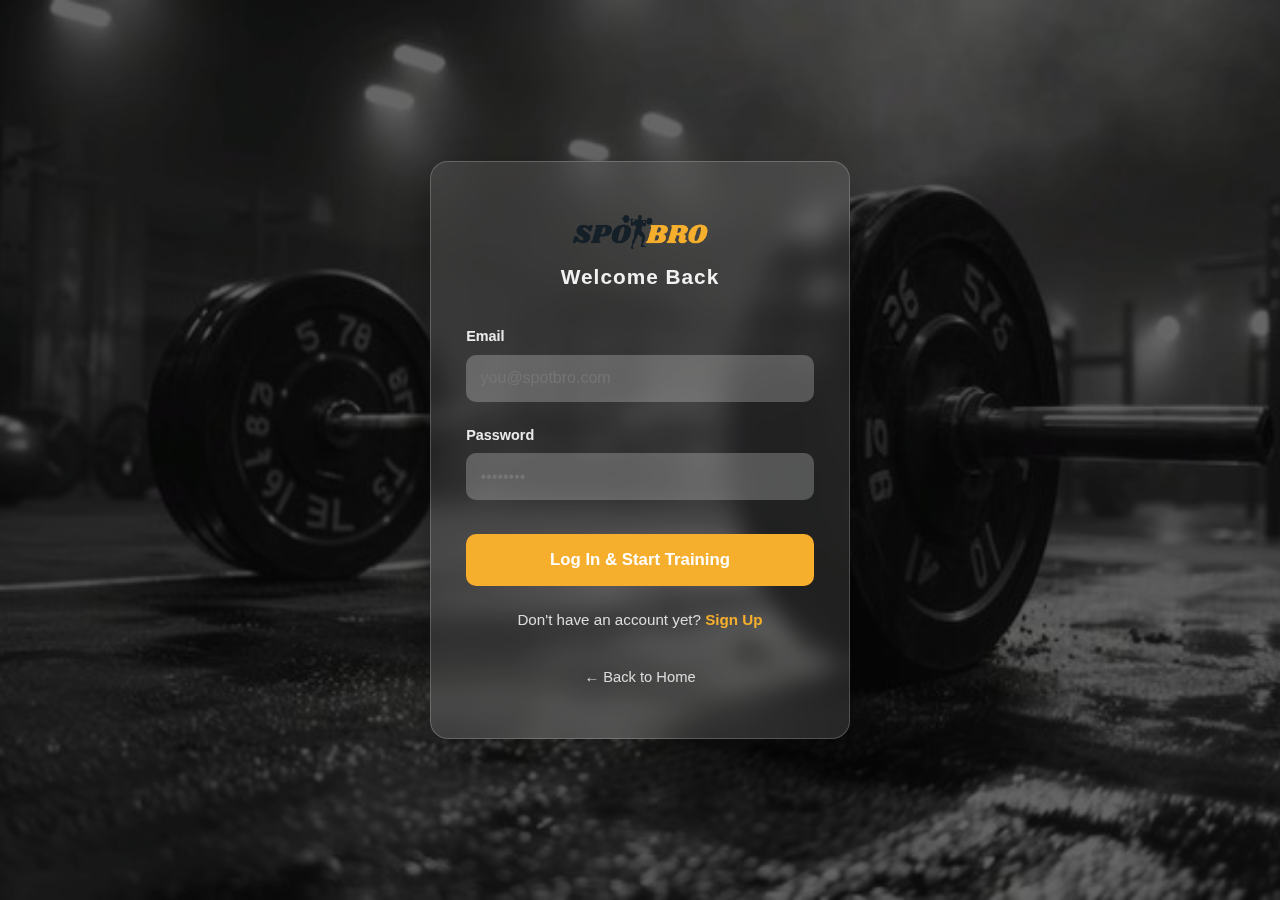
<file: frontend/login.html>
<!DOCTYPE html>
<html lang="en">
<head>
  <meta charset="UTF-8" />
  <meta name="viewport" content="width=device-width, initial-scale=1.0"/>
  <title>SpotBro – Login</title>
  <link rel="stylesheet" href="https://cdnjs.cloudflare.com/ajax/libs/font-awesome/6.5.0/css/all.min.css"/>
  <link rel="stylesheet" href="style.css"/>
</head>
<body class="login-body">

  <div class="login-container">
    <div class="login-card">
      
    <a href="index.html" class="logo-image login-logo">
        <img src="logo.png" alt="SpotBro Logo">
    </a>      
      <h2 class="login-title">Welcome Back</h2>

      <form class="login-form">
        <div class="form-group">
          <label>Email</label>
          <input type="email" required placeholder="you@spotbro.com" />
        </div>

        <div class="form-group">
          <label>Password</label>
          <input type="password" required placeholder="••••••••" />
        </div>

        <button type="submit" class="btn login-btn">Log In & Start Training</button>
      </form>

      <p class="login-signup">
        Don't have an account yet? 
        <a href="#register">Sign Up</a>
      </p>

      <p class="login-back">
        <a href="index.html">← Back to Home</a>
      </p>
    </div>
  </div>

</body>
</html>
</file>
<file: frontend/style.css>
:root {
  --primary: #e74c3c;
  --dark: #2c3e50;
  --light: #ecf0f1;
  --gray: #95a5a6;
}

* {
  margin: 0;
  padding: 0;
  box-sizing: border-box;
}

body {
  font-family: 'Segoe UI', Arial, sans-serif;
  line-height: 1.6;
  color: #333;
  background: #dddddd;
}

a { text-decoration: none; color: inherit; }

/* Navigation */
header {
  background: #443f3f00;
  position: fixed;
  width: 100%;
  top: 0;
  z-index: 1000;
  backdrop-filter: blur(10px);
}

nav {
  max-width: 1200px;
  margin: auto;
  padding: 1rem;
  display: flex;
  justify-content: space-between;
  align-items: center;
  color: #fff;
}

.logo {
  font-size: 1.8rem;
  font-weight: 900;
}

.logo span {
  color: var(--primary);
}

.nav-links {
  display: flex;
  gap: 2rem;
}

.nav-links a {
  font-weight: 600;
  transition: 0.3s;
}

.nav-links a:hover { color: var(--primary); }

.menu-toggle { display: none; font-size: 1.5rem; cursor: pointer; }

/* Hero */
.hero {
  height: 100vh;
  width: 100vw;
  background: linear-gradient(rgba(0,0,0,0.7),rgba(0,0,0,0.7)),
              url('https://images.unsplash.com/photo-1517836357463-d25dfeac3438?ixlib=rb-4.0.3&auto=format&fit=crop&q=80');
  background-size: cover;
  background-position: center;
  background-attachment: fixed;
  background-repeat: no-repeat;
  display: flex;
  align-items: center;
  justify-content: center;
  text-align: center;
  color: #fff;
}

.hero-content h1 {
  font-size: 4.5rem;
  margin-bottom: 1rem;
}

.hero-content p {
  font-size: 1.3rem;
  max-width: 700px;
  margin: 0 auto 2rem;
}

.btn {
  display: inline-block;
  padding: 1rem 2.5rem;
  background: #F6AE2D;
  color: #eff1f3;
  border-radius: 50px;
  font-weight: 700;
  transition: 0.3s;
}

.btn:hover {
  background: #d18800;
  transform: scale(1.05);
}

/* Sections */
section {
  padding: 5rem 2rem;
  max-width: 1200px;
  margin: 0 auto;
}

h2 {
  text-align: center;
  font-size: 2.8rem;
  margin-bottom: 3rem;
  color: var(--dark);
}

/* Features */
.features {
  display: grid;
  grid-template-columns: repeat(auto-fit, minmax(280px,1fr));
  gap: 2rem;
  text-align: center;
}

.feature-card {
  padding: 2rem;
  background: #fff;
  border-radius: 10px;
  box-shadow: 0 10px 30px rgba(0,0,0,0.1);
  transition: 0.3s;
}

.feature-card:hover { transform: translateY(-10px); }

.feature-card i {
  font-size: 3rem;
  color: var(--primary);
  margin-bottom: 1rem;
}

/* Programs */
.programs { background: var(--light); }

.program-grid {
  display: grid;
  grid-template-columns: repeat(auto-fit, minmax(300px,1fr));
  gap: 2rem;
}

.program-card {
  background: #fff;
  border-radius: 10px;
  overflow: hidden;
  box-shadow: 0 5px 15px rgba(0,0,0,0.1);
}

.program-card img {
  width: 100%;
  height: 200px;
  object-fit: cover;
}

.program-info {
  padding: 1.5rem;
}

.program-info h3 {
  font-size: 1.5rem;
  margin-bottom: 0.5rem;
}

/* Testimonials */
.testimonial-grid {
  display: grid;
  grid-template-columns: repeat(auto-fit, minmax(300px,1fr));
  gap: 2rem;
}

.testimonial {
  background: var(--light);
  padding: 2rem;
  border-radius: 10px;
  font-style: italic;
}

.testimonial-author {
  margin-top: 1rem;
  font-weight: 700;
  font-style: normal;
  color: var(--primary);
}

/* Footer */
footer {
  background: var(--dark);
  color: #fff;
  text-align: center;
  padding: 3rem 1rem;
}

.social-icons {
  margin-top: 1rem;
}

.social-icons a {
  font-size: 1.8rem;
  margin: 0 1rem;
  color: #fff;
  transition: 0.3s;
}

.social-icons a:hover { color: var(--primary); }

.copyright {
  margin-top: 2rem;
  font-size: 0.9rem;
  color: var(--gray);
}

/* Responsive */
/* Responsive */
@media (max-width: 768px) {
  .menu-toggle {
    display: block;
  }

  .nav-links {
    position: fixed;
    top: 70px;
    left: -100%;
    background: rgba(44, 62, 80, 0.98);
    width: 100%;
    height: 100vh;
    flex-direction: column;
    align-items: center;
    justify-content: flex-start;
    padding-top: 4rem;
    transition: left 0.4s ease;
    gap: 3rem;
  }

  .nav-links.active {
    left: 0;
  }

  .nav-links a {
    font-size: 1.5rem;
  }

  .hero-content h1 {
    font-size: 3rem;
  }

  .hero-content p {
    font-size: 1.1rem;
  }
}

/* ====================== LOGIN PAGE ====================== */
.login-body {
  background: linear-gradient(rgba(0,0,0,0.6), rgba(0,0,0,0.6)),
              url('login_bg.jpg')
              center center / cover no-repeat fixed;
  min-height: 100vh;
  margin: 0;
  padding: 0;
  display: flex;
  align-items: center;
  justify-content: center;
}

/* Container */
.login-container {
  width: 100%;
  max-width: 420px;
}

/* Modern Glass Card */
.login-card {
  background: rgba(255, 255, 255, 0.10);
  backdrop-filter: blur(12px);
  padding: 3rem 2.2rem;
  border-radius: 18px;
  border: 1px solid rgba(255, 255, 255, 0.2);
  box-shadow: 0 25px 45px rgba(0, 0, 0, 0.4);
  text-align: center;
  animation: fadeIn 0.8s ease;
}

/* Logo / Title */
.login-logo img {
  height: 80px;           /* bigger logo on login page */
  margin-bottom: 1.5rem;
}

.login-title {
  margin-bottom: 2rem;
  color: #f1f1f1;
  font-size: 1.3rem;
  letter-spacing: 1px;
}

/* Form */
.login-form {
  text-align: left;
}

/* Form Group */
.form-group {
  margin-bottom: 1.4rem;
}

.form-group label {
  display: block;
  margin-bottom: .4rem;
  font-weight: 600;
  color: #eaeaea;
  font-size: 0.9rem;
}

.form-group input {
  width: 100%;
  padding: 0.9rem;
  border: none;
  border-radius: 10px;
  font-size: 1rem;
  background: rgba(255,255,255,0.15);
  color: #fff;
  backdrop-filter: blur(4px);
  transition: 0.3s ease;
}

.form-group input:focus {
  outline: none;
  background: rgba(255,255,255,0.25);
  box-shadow: 0 0 0 3px rgba(255,255,255,0.3);
}

/* Button */
.login-btn {
  width: 100%;
  padding: 1rem !important;
  margin-top: 0.7rem;
  border-radius: 10px;
  border: none;
  background: #F6AE2D;
  color: #fff;
  font-size: 1.05rem;
  font-weight: 600;
  cursor: pointer;
  transition: 0.3s;
}

.login-btn:hover {
  background: #d18800;
  transform: translateY(-2px);
}

/* Signup Link */
.login-signup {
  margin-top: 1.4rem;
  color: #dddddd;
  font-size: 0.95rem;
}

.login-signup a {               /*sign up button*/
  color: #F6AE2D;
  font-weight: 600;
}

/* Back Link */
.login-back {
  margin-top: 2rem;
}

.login-back a {
  color: #fff;
  font-size: 0.92rem;
  opacity: 0.8;
}

.login-back a:hover {
  opacity: 1;
}

/* Animation */
@keyframes fadeIn {
  from { opacity: 0; transform: translateY(15px); }
  to { opacity: 1; transform: translateY(0); }
}

/* Responsive */
@media (max-width: 500px) {
  .login-card {
    padding: 2.5rem 1.7rem;
  }
  .login-logo {
    font-size: 2.2rem;
  }
}
/* ====================== IMAGE LOGO ====================== */
.logo-image img {
  height: 50px;           /* adjust this value to make your logo bigger/smaller */
  width: auto;
  display: block;
  margin: 0 auto;
}
</file>
